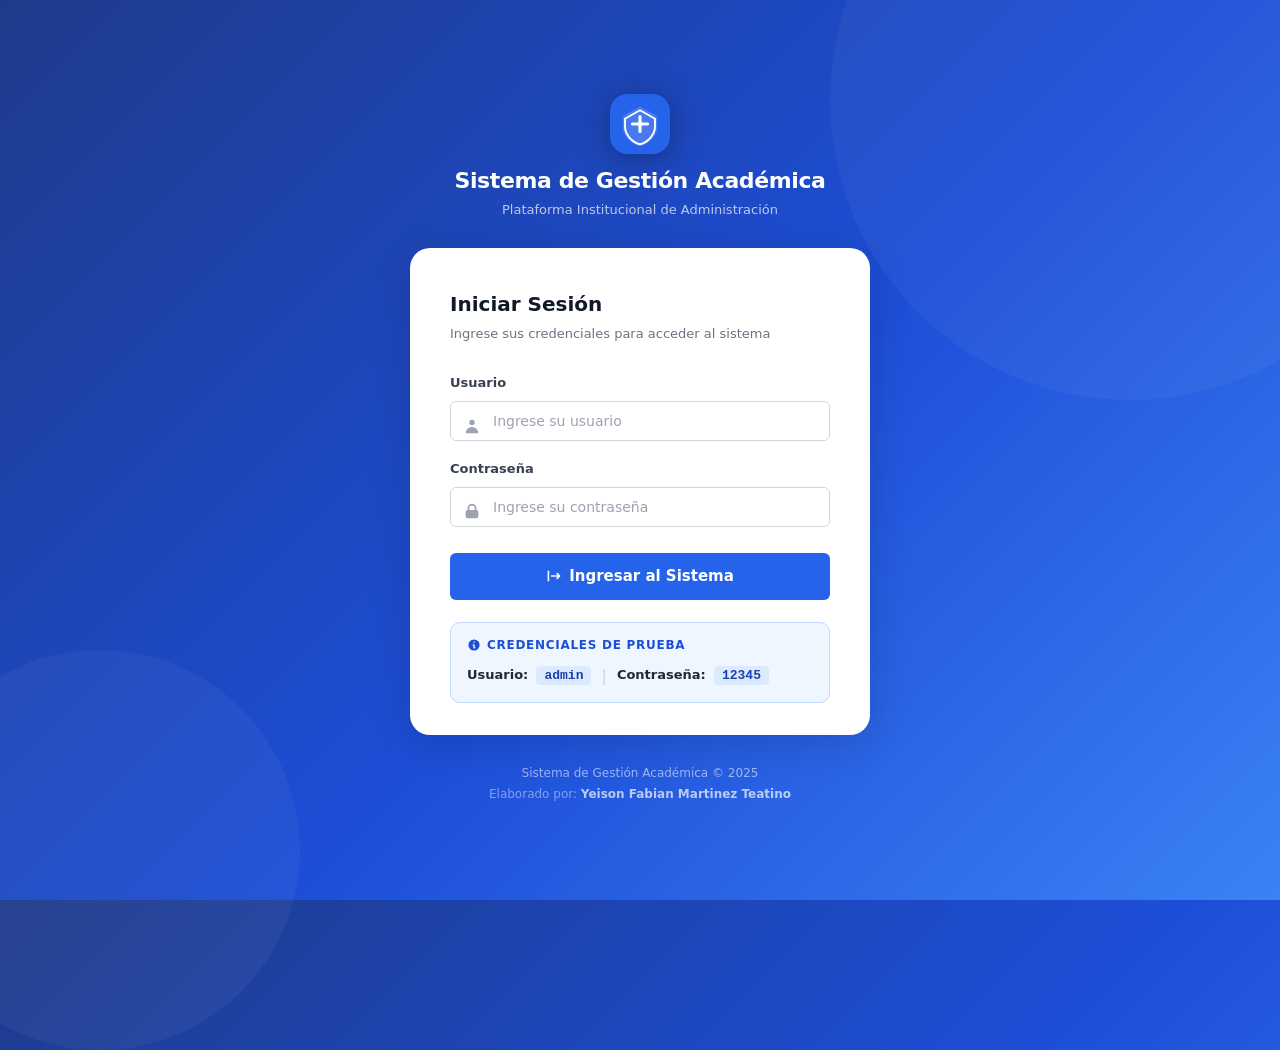
<file: index.html>
<!DOCTYPE html>
<html lang="es">
<head>
    <meta charset="UTF-8">
    <meta name="viewport" content="width=device-width, initial-scale=1.0">
    <title>Sistema de Gestión Académica — Iniciar Sesión</title>
    <link rel="icon" type="image/svg+xml" href="favicon.svg">
    <link rel="stylesheet" href="styles.css">
</head>
<body class="page-login">

    <div class="login-bg">
        <div class="login-bg-shape login-bg-shape--1"></div>
        <div class="login-bg-shape login-bg-shape--2"></div>
    </div>

    <div class="login-wrapper">

        <!-- Marca institucional -->
        <div class="login-brand">
            <div class="login-logo">
                <svg viewBox="0 0 48 48" fill="none" xmlns="http://www.w3.org/2000/svg">
                    <rect width="48" height="48" rx="14" fill="#2563eb"/>
                    <path d="M24 10L38 17.5V26C38 33.18 31.84 39.9 24 42C16.16 39.9 10 33.18 10 26V17.5L24 10Z" fill="white" fill-opacity="0.15"/>
                    <path d="M24 13L36 19.8V26C36 32.38 30.6 38.42 24 40.2C17.4 38.42 12 32.38 12 26V19.8L24 13Z" stroke="white" stroke-width="1.5" fill="none"/>
                    <path d="M18 24H30M24 18V30" stroke="white" stroke-width="2.5" stroke-linecap="round"/>
                </svg>
            </div>
            <h1 class="login-brand-title">Sistema de Gestión Académica</h1>
            <p class="login-brand-sub">Plataforma Institucional de Administración</p>
        </div>

        <!-- Tarjeta de acceso -->
        <div class="login-card">
            <div class="login-card-header">
                <h2 class="login-card-title">Iniciar Sesión</h2>
                <p class="login-card-desc">Ingrese sus credenciales para acceder al sistema</p>
            </div>

            <!-- ID para assertText CP-003 -->
            <h2 id="loginTitle" class="login-card-title-hidden">Inicio de Sesión</h2>

            <form id="loginForm" autocomplete="off" novalidate>

                <div class="field-group">
                    <label class="field-label" for="username">Usuario</label>
                    <div class="field-input-wrap">
                        <span class="field-prefix-icon">
                            <svg viewBox="0 0 20 20" fill="currentColor"><path fill-rule="evenodd" d="M10 9a3 3 0 100-6 3 3 0 000 6zm-7 9a7 7 0 1114 0H3z" clip-rule="evenodd"/></svg>
                        </span>
                        <input
                            type="text"
                            id="username"
                            name="username"
                            class="field-input"
                            placeholder="Ingrese su usuario"
                            autocomplete="off"
                            spellcheck="false"
                        >
                    </div>
                </div>

                <div class="field-group">
                    <label class="field-label" for="password">Contraseña</label>
                    <div class="field-input-wrap">
                        <span class="field-prefix-icon">
                            <svg viewBox="0 0 20 20" fill="currentColor"><path fill-rule="evenodd" d="M5 9V7a5 5 0 0110 0v2a2 2 0 012 2v5a2 2 0 01-2 2H5a2 2 0 01-2-2v-5a2 2 0 012-2zm8-2v2H7V7a3 3 0 016 0z" clip-rule="evenodd"/></svg>
                        </span>
                        <input
                            type="password"
                            id="password"
                            name="password"
                            class="field-input"
                            placeholder="Ingrese su contraseña"
                            autocomplete="off"
                        >
                    </div>
                </div>

                <!-- Error visible para Selenium assertText -->
                <div id="loginError" class="alert alert-error" role="alert" aria-live="polite"></div>

                <button type="submit" id="btnLogin" class="btn btn-primary btn-block">
                    <svg viewBox="0 0 20 20" fill="currentColor"><path fill-rule="evenodd" d="M3 3a1 1 0 00-1 1v12a1 1 0 102 0V4a1 1 0 00-1-1zm10.293 9.293a1 1 0 001.414 1.414l3-3a1 1 0 000-1.414l-3-3a1 1 0 10-1.414 1.414L14.586 9H7a1 1 0 100 2h7.586l-1.293 1.293z" clip-rule="evenodd"/></svg>
                    Ingresar al Sistema
                </button>

            </form>

            <!-- Credenciales de prueba visibles -->
            <div class="login-test-creds">
                <div class="test-creds-label">
                    <svg viewBox="0 0 20 20" fill="currentColor"><path fill-rule="evenodd" d="M18 10a8 8 0 11-16 0 8 8 0 0116 0zm-7-4a1 1 0 11-2 0 1 1 0 012 0zM9 9a1 1 0 000 2v3a1 1 0 001 1h1a1 1 0 100-2v-3a1 1 0 00-1-1H9z" clip-rule="evenodd"/></svg>
                    Credenciales de prueba
                </div>
                <div class="test-creds-row">
                    <span class="test-creds-item">
                        <strong>Usuario:</strong>
                        <code>admin</code>
                    </span>
                    <span class="test-creds-sep">|</span>
                    <span class="test-creds-item">
                        <strong>Contraseña:</strong>
                        <code>12345</code>
                    </span>
                </div>
            </div>
        </div>

        <!-- Pie de página -->
        <footer class="login-footer">
            <p>Sistema de Gestión Académica &copy; 2025</p>
            <p class="login-footer-author">Elaborado por: <strong>Yeison Fabian Martinez Teatino</strong></p>
        </footer>

    </div>

    <script src="auth.js"></script>
</body>
</html>
</file>
<file: styles.css>
/* ================================================================
   SISTEMA DE GESTIÓN ACADÉMICA
   Autor: Yeison Fabian Martinez Teatino
   Diseño institucional profesional — Compatible Selenium IDE
   ================================================================ */

/* ── RESET ─────────────────────────────────────────────────────── */
*, *::before, *::after { box-sizing: border-box; margin: 0; padding: 0; }
html { font-size: 16px; scroll-behavior: smooth; }
body { font-family: 'Segoe UI', system-ui, -apple-system, Arial, sans-serif;
       line-height: 1.6; color: #111827; background: #f1f5f9; min-height: 100vh; }
a { text-decoration: none; color: inherit; }
ul, ol { list-style: none; }
button { cursor: pointer; font-family: inherit; }
input, select, textarea { font-family: inherit; }
svg { display: inline-block; vertical-align: middle; }

/* ── TOKENS ─────────────────────────────────────────────────────── */
:root {
    --blue-50:  #eff6ff;  --blue-100: #dbeafe;
    --blue-200: #bfdbfe;  --blue-400: #60a5fa;
    --blue-500: #3b82f6;  --blue-600: #2563eb;
    --blue-700: #1d4ed8;  --blue-800: #1e40af;
    --blue-900: #1e3a8a;

    --green-50:  #f0fdf4; --green-100: #dcfce7;
    --green-600: #16a34a; --green-700: #15803d;

    --red-50:  #fef2f2;   --red-100: #fee2e2;
    --red-600: #dc2626;   --red-700: #b91c1c;

    --purple-100: #ede9fe; --purple-600: #7c3aed;

    --gray-50:  #f9fafb;  --gray-100: #f3f4f6;
    --gray-200: #e5e7eb;  --gray-300: #d1d5db;
    --gray-400: #9ca3af;  --gray-500: #6b7280;
    --gray-600: #4b5563;  --gray-700: #374151;
    --gray-800: #1f2937;  --gray-900: #111827;

    --white: #ffffff;
    --sidebar-width: 268px;
    --topbar-height: 64px;
    --radius-sm: 6px;   --radius-md: 10px;
    --radius-lg: 14px;  --radius-xl: 20px;
    --shadow-xs: 0 1px 2px rgba(0,0,0,.06);
    --shadow-sm: 0 2px 8px rgba(0,0,0,.08);
    --shadow-md: 0 4px 20px rgba(0,0,0,.10);
    --shadow-lg: 0 8px 40px rgba(0,0,0,.14);
    --transition: .16s cubic-bezier(.4,0,.2,1);
}

/* ── UTILITIES ───────────────────────────────────────────────────── */
.d-none   { display: none !important; }
.mt-sm    { margin-top: 12px; }
.req-mark { color: var(--red-600); font-weight: 700; }

/* ================================================================
   LOGIN PAGE
   ================================================================ */
.page-login {
    background: linear-gradient(135deg, var(--blue-900) 0%, var(--blue-700) 55%, var(--blue-500) 100%);
    display: flex; align-items: center; justify-content: center;
    min-height: 100vh; padding: 24px; position: relative; overflow: hidden;
}

.login-bg { position: absolute; inset: 0; pointer-events: none; }

.login-bg-shape {
    position: absolute; border-radius: 50%;
    background: rgba(255,255,255,.04);
}
.login-bg-shape--1 { width: 600px; height: 600px; top: -200px; right: -150px; }
.login-bg-shape--2 { width: 400px; height: 400px; bottom: -150px; left: -100px; }

.login-wrapper {
    position: relative; z-index: 1;
    width: 100%; max-width: 460px;
    display: flex; flex-direction: column; align-items: center; gap: 28px;
}

/* Marca */
.login-brand { text-align: center; color: var(--white); }
.login-logo  { margin-bottom: 14px; }
.login-logo svg { width: 60px; height: 60px; filter: drop-shadow(0 4px 16px rgba(0,0,0,.3)); }
.login-brand-title { font-size: 22px; font-weight: 800; letter-spacing: -.4px; line-height: 1.2; }
.login-brand-sub   { font-size: 13px; opacity: .7; margin-top: 5px; }

/* Tarjeta */
.login-card {
    width: 100%; background: var(--white);
    border-radius: var(--radius-xl); padding: 40px 40px 32px;
    box-shadow: var(--shadow-lg);
}
.login-card-header { margin-bottom: 28px; }
.login-card-title  { font-size: 20px; font-weight: 700; color: var(--gray-900); }
.login-card-desc   { font-size: 13px; color: var(--gray-500); margin-top: 4px; }

/* Creds de prueba */
.login-test-creds {
    margin-top: 22px; padding: 13px 16px;
    background: var(--blue-50); border: 1px solid var(--blue-200);
    border-radius: var(--radius-md);
}
.test-creds-label {
    display: flex; align-items: center; gap: 6px;
    font-size: 12px; font-weight: 700; color: var(--blue-700);
    text-transform: uppercase; letter-spacing: .06em; margin-bottom: 8px;
}
.test-creds-label svg { width: 14px; height: 14px; }
.test-creds-row { display: flex; align-items: center; gap: 10px; flex-wrap: wrap; }
.test-creds-item { font-size: 13px; color: var(--gray-700); }
.test-creds-item strong { color: var(--gray-800); }
.test-creds-item code {
    background: var(--blue-100); color: var(--blue-800);
    padding: 2px 8px; border-radius: 4px;
    font-family: 'Courier New', monospace; font-size: 13px; font-weight: 700;
    margin-left: 4px;
}
.test-creds-sep { color: var(--gray-300); }

/* Footer login */
.login-footer { text-align: center; color: rgba(255,255,255,.55); font-size: 12px; line-height: 1.8; }
.login-footer-author { opacity: .8; }
.login-footer strong { color: rgba(255,255,255,.85); }

/* ================================================================
   CAMPOS DE FORMULARIO (compartidos)
   ================================================================ */
.field-group { margin-bottom: 18px; }
.field-group--grow { flex: 1; min-width: 220px; }

.field-label {
    display: block; font-size: 13px; font-weight: 600;
    color: var(--gray-700); margin-bottom: 7px;
}

/* Input con icono izquierdo (login) */
.field-input-wrap { position: relative; }
.field-prefix-icon {
    position: absolute; left: 13px; top: 50%; transform: translateY(-50%);
    color: var(--gray-400); pointer-events: none; width: 18px; height: 18px;
}
.field-prefix-icon svg { width: 18px; height: 18px; }
.field-input-wrap .field-input { padding-left: 42px; }

/* Input base */
.field-input {
    width: 100%; padding: 11px 14px;
    border: 1.5px solid var(--gray-300); border-radius: var(--radius-sm);
    font-size: 14px; color: var(--gray-900); background: var(--white);
    transition: border-color var(--transition), box-shadow var(--transition);
    outline: none; appearance: none;
}
.field-input:focus {
    border-color: var(--blue-500);
    box-shadow: 0 0 0 3px rgba(59,130,246,.15);
}
.field-input::placeholder { color: var(--gray-400); }

/* Textarea */
.field-textarea { resize: vertical; min-height: 96px; }

/* Select */
.field-select-wrap { position: relative; }
.field-select { padding-right: 40px; }
.field-select-arrow {
    position: absolute; right: 12px; top: 50%; transform: translateY(-50%);
    color: var(--gray-500); pointer-events: none; width: 16px; height: 16px;
}
.field-select-arrow svg { width: 16px; height: 16px; }

/* Grid 2 columnas */
.form-grid-2 { display: grid; grid-template-columns: 1fr 1fr; gap: 16px; }

/* Acciones del form */
.form-actions {
    display: flex; justify-content: flex-end; gap: 10px;
    padding-top: 18px; border-top: 1px solid var(--gray-100); margin-top: 18px;
}

/* Row reporte */
.reporte-config-row { display: flex; align-items: flex-end; gap: 14px; flex-wrap: wrap; }
.btn-reporte { flex-shrink: 0; align-self: flex-end; }

/* ================================================================
   BOTONES
   ================================================================ */
.btn {
    display: inline-flex; align-items: center; justify-content: center;
    gap: 7px; padding: 10px 20px;
    border: none; border-radius: var(--radius-sm);
    font-size: 14px; font-weight: 600; line-height: 1.4;
    transition: background var(--transition), box-shadow var(--transition),
                transform var(--transition);
    white-space: nowrap; cursor: pointer;
}
.btn svg { width: 16px; height: 16px; flex-shrink: 0; }
.btn:active { transform: scale(.97); }

.btn-primary  { background: var(--blue-600); color: var(--white); }
.btn-primary:hover  { background: var(--blue-700); box-shadow: 0 4px 14px rgba(37,99,235,.35); }

.btn-success  { background: var(--green-600); color: var(--white); }
.btn-success:hover  { background: var(--green-700); box-shadow: 0 4px 14px rgba(22,163,74,.3); }

.btn-ghost {
    background: var(--gray-100); color: var(--gray-700);
    border: 1.5px solid var(--gray-200);
}
.btn-ghost:hover { background: var(--gray-200); }

.btn-block { width: 100%; padding: 13px 20px; font-size: 15px; margin-top: 8px; }

/* ================================================================
   ALERTAS / MENSAJES
   ================================================================ */
.alert {
    display: none; padding: 11px 14px; border-radius: var(--radius-sm);
    font-size: 13px; font-weight: 500; line-height: 1.5;
}
.alert.show { display: flex; align-items: flex-start; gap: 8px; }

.alert-error   { background: var(--red-100);   color: var(--red-700);   border: 1px solid #fecaca; }
.alert-success { background: var(--green-100); color: var(--green-700); border: 1px solid #bbf7d0; }

.alert-card-footer { margin: 0 24px 16px; border-radius: var(--radius-sm); }

/* ================================================================
   DASHBOARD LAYOUT
   ================================================================ */
.page-dashboard { background: var(--gray-100); }

.app-shell { display: flex; min-height: 100vh; }

/* ── SIDEBAR ──────────────────────────────────────────────────── */
.sidebar {
    width: var(--sidebar-width); background: var(--gray-900); color: var(--white);
    position: fixed; top: 0; left: 0; height: 100vh;
    display: flex; flex-direction: column; z-index: 300; overflow-y: auto;
    box-shadow: 2px 0 16px rgba(0,0,0,.15);
}

/* Brand */
.sidebar-brand {
    display: flex; align-items: center; gap: 12px;
    padding: 22px 20px 20px;
    border-bottom: 1px solid rgba(255,255,255,.07);
    flex-shrink: 0;
}
.sidebar-logo svg { width: 40px; height: 40px; flex-shrink: 0; }
.sidebar-brand-name { display: block; font-size: 14px; font-weight: 700; color: var(--white); }
.sidebar-brand-role { display: block; font-size: 11px; color: rgba(255,255,255,.4); margin-top: 2px; }

/* Nav */
.sidebar-nav { padding: 18px 0; flex: 1; }
.sidebar-nav-label {
    font-size: 10px; font-weight: 700; letter-spacing: .1em;
    color: rgba(255,255,255,.28); padding: 0 20px 8px;
}
.nav-link {
    display: flex; align-items: center; gap: 10px;
    padding: 11px 20px; color: rgba(255,255,255,.62); font-size: 14px;
    font-weight: 500; border-left: 3px solid transparent;
    transition: background var(--transition), color var(--transition);
}
.nav-link:hover { background: rgba(255,255,255,.06); color: var(--white); }
.nav-link--active { background: rgba(59,130,246,.2); color: var(--white); border-left-color: var(--blue-400); }
.nav-link--danger { color: #f87171; }
.nav-link--danger:hover { background: rgba(239,68,68,.1); color: #fca5a5; }

.nav-link-icon { width: 18px; height: 18px; flex-shrink: 0; }
.nav-link-icon svg { width: 18px; height: 18px; }

.sidebar-nav-divider { height: 1px; background: rgba(255,255,255,.07); margin: 10px 20px; }

/* Footer sidebar */
.sidebar-footer {
    padding: 16px 20px; border-top: 1px solid rgba(255,255,255,.07); flex-shrink: 0;
}
.sidebar-user { display: flex; align-items: center; gap: 10px; margin-bottom: 10px; }
.sidebar-user-avatar {
    width: 36px; height: 36px; border-radius: 50%;
    background: rgba(255,255,255,.1); display: flex; align-items: center;
    justify-content: center; flex-shrink: 0;
}
.sidebar-user-avatar svg { width: 18px; height: 18px; }
.sidebar-user-name { font-size: 13px; font-weight: 600; color: var(--white); }
.sidebar-user-role { font-size: 11px; color: rgba(255,255,255,.4); }
.sidebar-author { font-size: 11px; color: rgba(255,255,255,.3); line-height: 1.4; }

/* ── CONTENT AREA ─────────────────────────────────────────────── */
.content-area {
    margin-left: var(--sidebar-width); flex: 1;
    display: flex; flex-direction: column; min-height: 100vh;
    background: var(--gray-100);
}

/* TOPBAR */
.topbar {
    position: sticky; top: 0; z-index: 200; height: var(--topbar-height);
    background: var(--white); border-bottom: 1px solid var(--gray-200);
    box-shadow: var(--shadow-xs); display: flex; align-items: center;
    justify-content: space-between; padding: 0 28px;
    flex-shrink: 0;
}
.topbar-title { font-size: 17px; font-weight: 700; color: var(--gray-900); }
.topbar-breadcrumb { font-size: 12px; color: var(--gray-500); margin-top: 2px; }
.topbar-user-chip {
    display: flex; align-items: center; gap: 8px;
    background: var(--blue-50); color: var(--blue-700);
    padding: 7px 14px; border-radius: 24px;
    font-size: 13px; font-weight: 600; border: 1px solid var(--blue-200);
}
.topbar-user-icon { width: 15px; height: 15px; }
.topbar-user-icon svg { width: 15px; height: 15px; }

/* MAIN SCROLL */
.main-content { flex: 1; padding: 28px; overflow-y: auto; }

/* DASHBOARD FOOTER */
.dashboard-footer {
    background: var(--white); border-top: 1px solid var(--gray-200);
    padding: 14px 28px; font-size: 12px; color: var(--gray-500);
    display: flex; align-items: center; gap: 8px; flex-shrink: 0;
}
.dashboard-footer strong { color: var(--gray-700); }
.footer-separator { color: var(--gray-300); }

/* ================================================================
   SECCIONES
   ================================================================ */
.section { display: none; }
.section--active { display: block; }

.section-header {
    display: flex; justify-content: space-between;
    align-items: flex-start; gap: 16px; margin-bottom: 24px;
}
.section-title    { font-size: 22px; font-weight: 800; color: var(--gray-900); }
.section-subtitle { font-size: 14px; color: var(--gray-500); margin-top: 4px; }

/* ================================================================
   CARDS
   ================================================================ */
.card {
    background: var(--white); border-radius: var(--radius-md);
    border: 1px solid var(--gray-200); box-shadow: var(--shadow-xs);
    margin-bottom: 20px; overflow: hidden;
}
.card--form { border-top: 3px solid var(--blue-600); }

.card-header {
    display: flex; align-items: center; gap: 12px;
    padding: 16px 24px; border-bottom: 1px solid var(--gray-100);
    background: var(--gray-50);
}
.card-header-icon {
    width: 34px; height: 34px; border-radius: var(--radius-sm);
    display: flex; align-items: center; justify-content: center; flex-shrink: 0;
}
.card-header-icon svg { width: 18px; height: 18px; }
.card-header-icon--blue   { background: var(--blue-100);   color: var(--blue-600); }
.card-header-icon--green  { background: var(--green-100);  color: var(--green-600); }
.card-header-icon--purple { background: var(--purple-100); color: var(--purple-600); }

.card-title { font-size: 15px; font-weight: 700; color: var(--gray-800); flex: 1; }

.card-body { padding: 24px; }
.p-0 { padding: 0; }

/* CHIP contador */
.chip {
    display: inline-flex; align-items: center;
    font-size: 12px; font-weight: 600;
    padding: 3px 10px; border-radius: 20px; white-space: nowrap;
}
.chip--blue   { background: var(--blue-100);  color: var(--blue-700); }
.chip--green  { background: var(--green-100); color: var(--green-700); }

/* ================================================================
   EMPTY STATES
   ================================================================ */
.empty-state {
    text-align: center; padding: 48px 20px; color: var(--gray-400);
}
.empty-state-icon { width: 56px; height: 56px; margin: 0 auto 16px; opacity: .35; }
.empty-state-icon svg { width: 56px; height: 56px; }
.empty-state-title { font-size: 15px; font-weight: 600; color: var(--gray-500); margin-bottom: 6px; }
.empty-state-desc  { font-size: 13px; }

/* ================================================================
   EVENTO CARD
   ================================================================ */
.evento-card {
    border: 1.5px solid var(--gray-200); border-radius: var(--radius-md);
    padding: 18px 20px; margin-bottom: 12px;
    transition: border-color var(--transition), box-shadow var(--transition);
    background: var(--white);
}
.evento-card:last-child { margin-bottom: 0; }
.evento-card:hover { border-color: var(--blue-400); box-shadow: var(--shadow-sm); }

.evento-card-top {
    display: flex; align-items: center;
    justify-content: space-between; margin-bottom: 12px;
}
.evento-card-name {
    font-size: 15px; font-weight: 700; color: var(--blue-700);
}
.evento-card-badge {
    display: inline-flex; align-items: center; gap: 5px;
    font-size: 12px; font-weight: 600;
    background: var(--green-100); color: var(--green-700);
    padding: 3px 10px; border-radius: 20px;
}
.evento-card-badge svg { width: 12px; height: 12px; }

.evento-card-meta {
    display: grid; grid-template-columns: repeat(auto-fit, minmax(160px, 1fr));
    gap: 8px 16px;
}
.meta-item { font-size: 13px; color: var(--gray-600); }
.meta-item strong {
    display: block; font-size: 11px; font-weight: 700;
    color: var(--gray-400); text-transform: uppercase;
    letter-spacing: .05em; margin-bottom: 2px;
}
.meta-item--full { grid-column: 1 / -1; }

/* ================================================================
   PARTICIPANTE ROW
   ================================================================ */
.participante-row {
    display: grid;
    grid-template-columns: 2fr 2fr 1fr 1.2fr;
    gap: 12px; align-items: center;
    padding: 13px 16px; border-radius: var(--radius-sm);
    border: 1px solid var(--gray-200); background: var(--gray-50);
    margin-bottom: 8px; font-size: 13px;
    transition: background var(--transition);
}
.participante-row:last-child { margin-bottom: 0; }
.participante-row:hover { background: var(--blue-50); }

.pr-field strong {
    display: block; font-size: 10px; font-weight: 700;
    color: var(--gray-400); text-transform: uppercase;
    letter-spacing: .05em; margin-bottom: 3px;
}
.pr-field span { color: var(--gray-800); font-weight: 500; word-break: break-word; }
.pr-evento-tag {
    background: var(--blue-100); color: var(--blue-700);
    font-size: 11px; font-weight: 600; padding: 3px 9px;
    border-radius: 20px; display: inline-block;
}

/* ================================================================
   TABLA DE REPORTE
   ================================================================ */
.table-responsive { overflow-x: auto; }

.table-responsive table {
    width: 100%; border-collapse: collapse; font-size: 14px;
}
.table-responsive thead tr { background: var(--blue-600); }
.table-responsive th {
    padding: 12px 16px; text-align: left; font-size: 12px;
    font-weight: 700; color: var(--white);
    text-transform: uppercase; letter-spacing: .05em;
    white-space: nowrap;
}
.table-responsive tbody tr {
    border-bottom: 1px solid var(--gray-100);
    transition: background var(--transition);
}
.table-responsive tbody tr:last-child { border-bottom: none; }
.table-responsive tbody tr:hover { background: var(--blue-50); }
.table-responsive td { padding: 12px 16px; color: var(--gray-700); }
.table-responsive tbody tr:nth-child(even) td { background: var(--gray-50); }
.table-responsive tbody tr:nth-child(even):hover td { background: var(--blue-50); }
.table-no-data {
    text-align: center; padding: 32px; color: var(--gray-400);
    font-style: italic; font-size: 14px;
}

/* ================================================================
   RESPONSIVE
   ================================================================ */
@media (max-width: 960px) {
    :root { --sidebar-width: 220px; }
    .form-grid-2 { grid-template-columns: 1fr; }
    .participante-row { grid-template-columns: 1fr 1fr; }
}

@media (max-width: 700px) {
    :root { --sidebar-width: 0px; }
    .sidebar { transform: translateX(-100%); }
    .content-area { margin-left: 0; }
    .main-content { padding: 16px; }
    .card-body { padding: 16px; }
    .section-header { flex-direction: column; align-items: stretch; }
    .reporte-config-row { flex-direction: column; align-items: stretch; }
    .login-card { padding: 28px 22px 24px; }
    .form-grid-2 { grid-template-columns: 1fr; }
    .participante-row { grid-template-columns: 1fr; }
}

/* ================================================================
   ELEMENTOS AUXILIARES PARA SELENIUM IDE
   Visualmente ocultos pero presentes en DOM y legibles por assertText
   ================================================================ */

/* CP-003: loginTitle — "Inicio de Sesión" */
.login-card-title-hidden {
    position: absolute;
    width: 1px; height: 1px;
    overflow: hidden; clip: rect(0,0,0,0);
    white-space: nowrap; border: 0;
    /* NO usar display:none porque Selenium no puede leer elementos ocultos con display:none */
}
</file>
